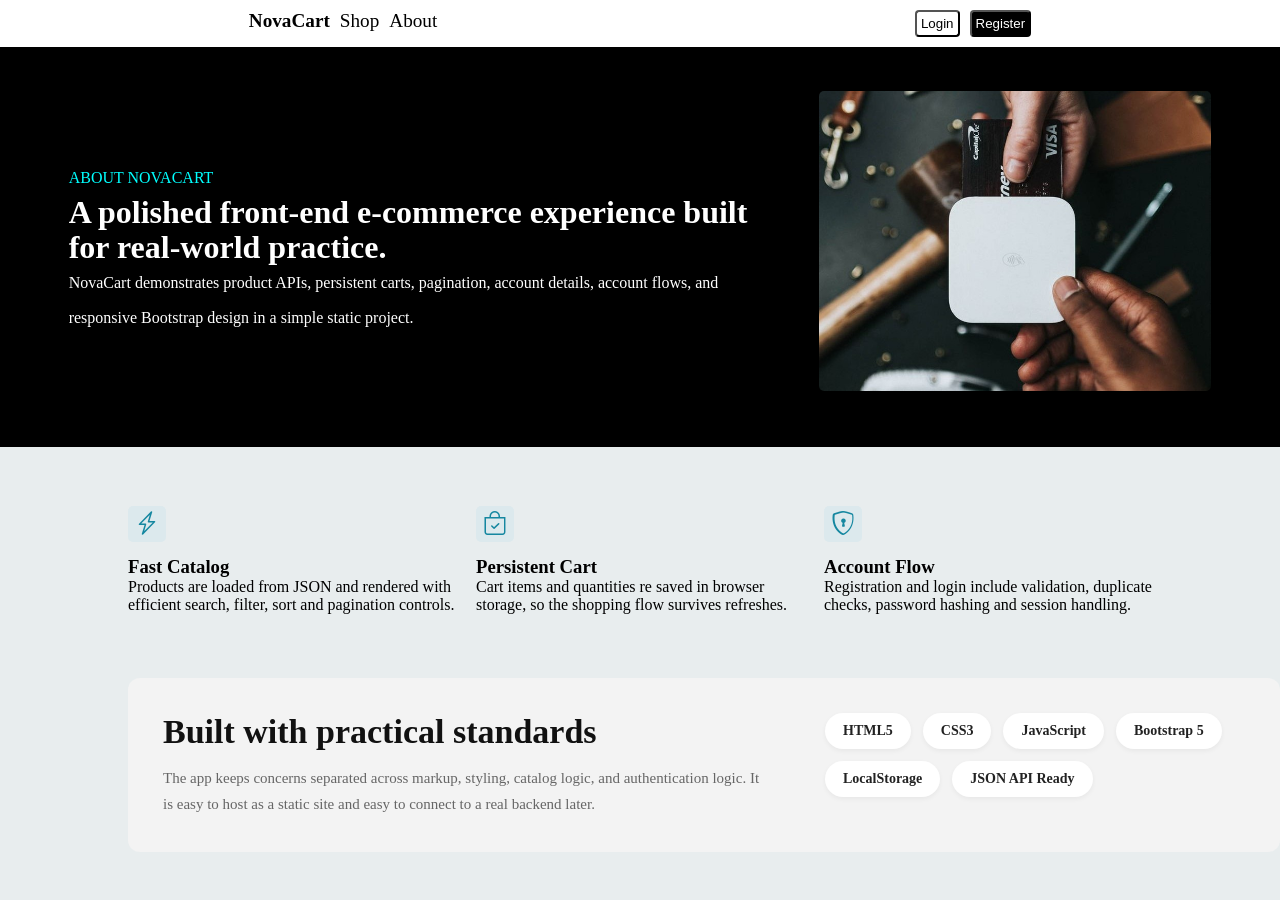
<file: HTML/about.html>
<!DOCTYPE html>
<html lang="en">
<head>
    <meta charset="UTF-8">
    <meta name="viewport" content="width=device-width, initial-scale=1.0">
    <title>About</title>
    <link rel="stylesheet" href="../CSS/about.css">
<link rel="stylesheet" href="https://cdn.jsdelivr.net/npm/bootstrap-icons@1.13.1/font/bootstrap-icons.min.css"><script src="https://cdn.jsdelivr.net/npm/bootstrap@5.3.3/dist/js/bootstrap.min.js" integrity="sha384-0pUGZvbkm6XF6gxjEnlmuGrJXVbNuzT9qBBavbLwCsOGabYfZo0T0to5eqruptLy" crossorigin="anonymous"></script>
</head>
<body>
    <nav>
        <div class="nav_bar" style="justify-content: space-around;">
            <ul>
                <li>
                    <h4>NovaCart</h4>
                </li>
                <li><a href="#">Shop</a></li>
                <li><a href="#">About</a></li>
            </ul>

            <ul>
                <button style="background-color: white; color: black;">Login</button>
                <button style="background-color: black; color: white;">Register</button>
            </ul>
        </div>
    </nav>

    <section class="land">
        <div style="width: 700px;">
            <p style="color: aqua;">ABOUT NOVACART</p>
            <h1 style="font-size: xx-large;">A polished front-end e-commerce experience built for real-world practice.</h1>
            <p>NovaCart demonstrates product APIs, persistent carts, pagination, account details, account flows, and responsive Bootstrap design in a simple static project.</p>
        </div>
        <div>
            <img src="../Assets/about.jpeg" alt="" height="300px">
        </div>
    </section>

    <section class="cont">
        <div class="cont-div">
            <i class="bi bi-lightning-charge"></i><br><br>
            <h3>Fast Catalog</h3>
            <p>Products are loaded from JSON and rendered with efficient search, filter, sort and pagination controls.</p>
        </div>
            <div class="cont-div">
            <i class="bi bi-bag-check"></i><br><br>
            <h3>Persistent Cart</h3>
            <p>Cart items and quantities re saved in browser storage, so the shopping flow survives refreshes.</p>
        </div>
            <div class="cont-div">
            <i class="bi bi-shield-lock"></i><br><br>
            <h3>Account Flow</h3>
            <p>Registration and login include validation, duplicate checks, password hashing and session handling.</p>
    </div>
    </section>  
    
      <section class="standards-section">

    <div class="left-content">

      <h2>Built with practical standards</h2>

      <p>
        The app keeps concerns separated across markup, styling,
        catalog logic, and authentication logic. It is easy to host
        as a static site and easy to connect to a real backend later.
      </p>

    </div>

    <div class="tags">

      <div class="tag">HTML5</div>
      <div class="tag">CSS3</div>
      <div class="tag">JavaScript</div>
      <div class="tag">Bootstrap 5</div>
      <div class="tag">LocalStorage</div>
      <div class="tag">JSON API Ready</div>
    </div>
  </section>

</body>
</html>
</file>
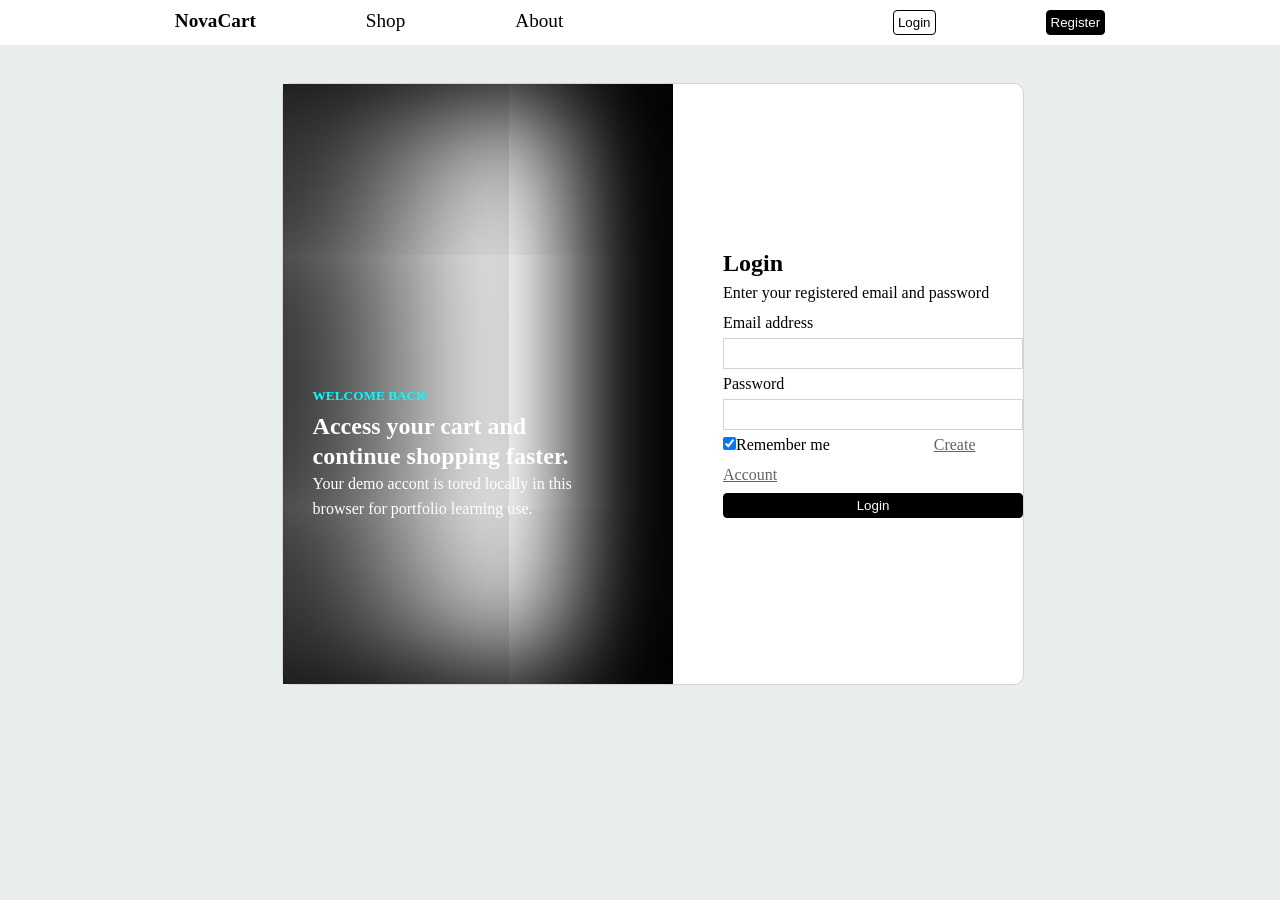
<file: HTML/login.html>
<!DOCTYPE html>
<html lang="en">
<head>
    <meta charset="UTF-8">
    <meta name="viewport" content="width=device-width, initial-scale=1.0">
    <title>Login</title>
    <link rel="stylesheet" href="../CSS/login.css">
</head>
<body>
    <nav>
        <div class="nav_bar" style="justify-content: space-around;">
            <ul>
                <li>
                    <h4>NovaCart</h4>
                </li>
                <li><a href="../HTML/index.html">Shop</a></li>
                <li><a href="../HTML/about.html">About</a></li>
            </ul>

            <ul>
                <button style="background-color: white; color: black;">Login</button>
                <a href="../HTML/register.html"><button style="background-color: black; color: white;">Register</button></a>
            </ul>
        </div>
    </nav>

        <section class="loginForm">
        <div class="form_img" style="height: 600px; width: 450px;">
            <h5 style="color: aqua;">WELCOME BACK</h5>
            <h1 style="width: 80%;">Access your cart and continue shopping faster.</h1>
            <p style="width: 80%; line-height: 25px;">Your demo accont is tored locally in this browser for portfolio learning use.</p>
        </div>

        <div>
            <form action="">
                <h2>Login</h2>
                <p>Enter your registered email and password</p>
                <label for="mail">Email address</label><br>
                <input type="email" id="mail"><br>
                <label for="pswd">Password</label><br>
                <input type="password" name="pswd" id="pswd"><br>
                <input type="checkbox" checked>Remember me
                <a href="#">Create Account</a><br>
                <button>Login</button>
            </form>
        </div>
    </section>
</body>
</html>
</file>
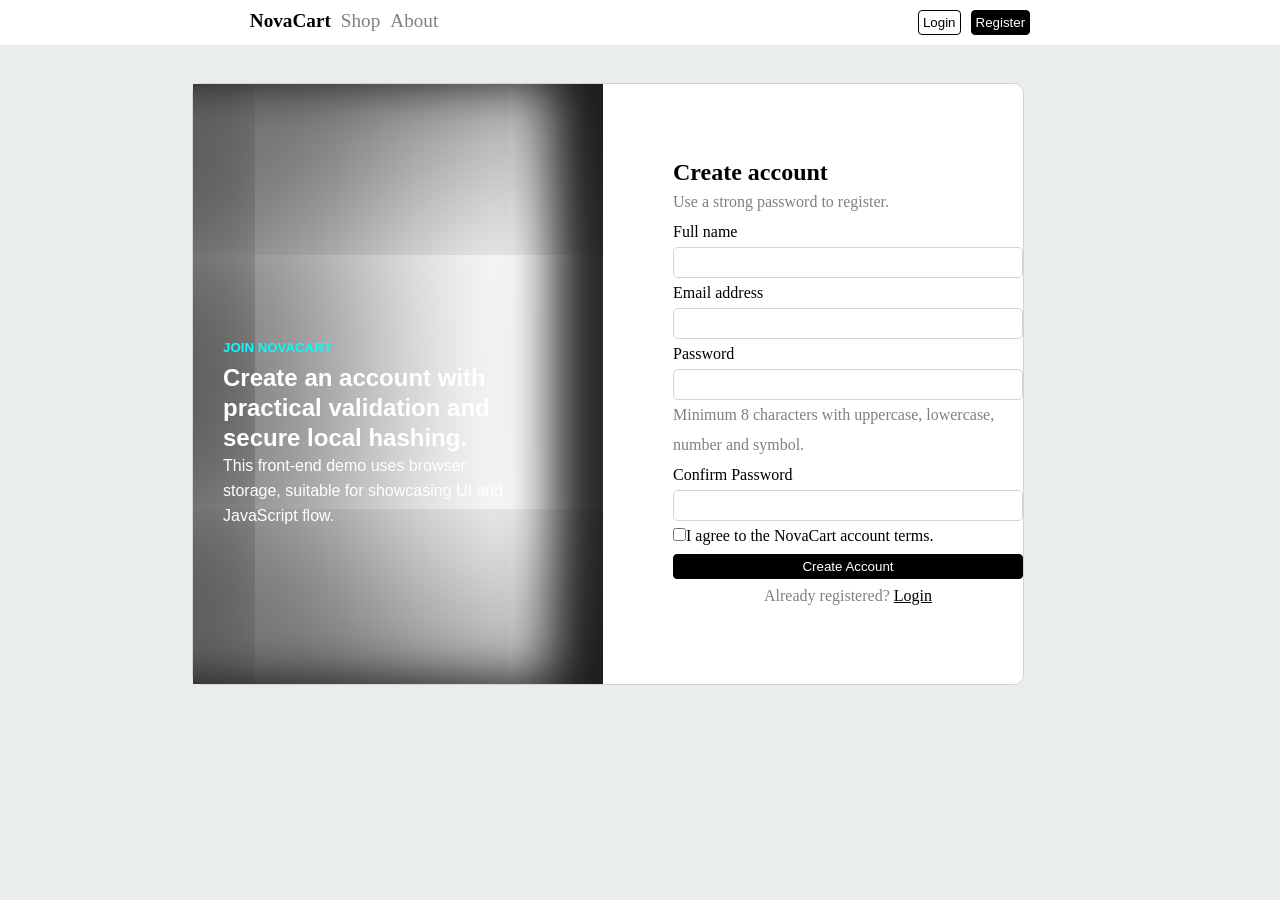
<file: HTML/register.html>
<!DOCTYPE html>
<html lang="en">
<head>
    <meta charset="UTF-8">
    <meta name="viewport" content="width=device-width, initial-scale=1.0">
    <title>Register Form</title>
    <link rel="stylesheet" href="../CSS/register.css">

</head>
<body>
      <nav>
        <div class="nav_bar">
            <ul>
                <li>
                    <h4>NovaCart</h4>
                </li>
                <li><a href="../HTML/index.html" style="color: grey;">Shop</a></li>
                <li><a href="../HTML/about.html" style="color: grey;">About</a></li>
            </ul>

            <ul>
                <a href="../HTML/login.html"><button style="background-color: white; color: black;">Login</button></a>
                <button style="background-color: black; color: white;">Register</button>
            </ul>
        </div>
    </nav>

    <section class="loginForm">
        <div class="form_img" style="height: 600px; width: 500px;">
            <h5 style="color: aqua;">JOIN NOVACART</h5>
            <h1 style="width: 80%;">Create an account with practical validation and secure local hashing.</h1>
            <p style="width: 80%; line-height: 25px;">This front-end demo uses browser storage, suitable for showcasing UI and JavaScript flow.</p>
        </div>

        <div style="width: 400px;">
            <form action="">
                <h2>Create account</h2>
                <p style="color: grey;">Use a strong password to register.</p>
                <label for="name">Full name</label><br>
                <input type="text" id="name"><br>
                <label for="mail">Email address</label><br>
                <input type="email" id="mail"><br>
                <label for="pswd">Password</label><br>
                <input type="password" name="pswd" id="pswd"><br>
                <p style="color: grey;">Minimum 8 characters with uppercase, lowercase, number and symbol.</p>
                <label for="cnfm">Confirm Password</label><br>
                <input type="password" id="cnfm"><br>
                <input type="checkbox">I agree to the NovaCart account terms. <br>
                <button>Create Account</button>
                <div style="text-align: center;">
                    <span style="color: grey;">Already registered? </span><a href="#">Login</a>
                </div>
            </form>
        </div>
    </section>
</body>
</html>
</file>
<file: CSS/about.css>
*{
    margin: 0%;
    padding: 0%;
    box-sizing: border-box;
}
body{
    background-color: rgb(232, 237, 238);
}
.nav_bar{
    display: flex;
    justify-content: space-between;
    padding: 10px;
    font-size: larger;
    background-color: white;
}
ul{
    display: flex;
    list-style: none;
    justify-content: space-between;
    gap: 10px;
    align-content: center;
}
nav button{
    padding: 4px;
    border-radius: 4px;
    cursor: pointer;
}
nav a{
    color: black;
    text-decoration: none;
}

.land{
    background-color: black;
    color: white;
    display: flex;
    height: 400px;
    align-items: center;
    padding: 50px;
    line-height: 35px;
    gap: 50px;
    justify-content: center;
}
img{
    border-radius: 5px;
}
.cont{
    margin:5% 10%;
    display: grid;
    grid-template-columns: repeat(3,1fr);
    gap: 20px;
    align-content: center;
}
i{
    color: rgb(21, 135, 160);
    padding: 5px 7px;
    background-color: rgb(220, 233, 237);
    border-radius: 5px;
    font-size: x-large;
}
select{
    padding: 4px;
    background-color: white;
    border-radius: 4px;
    border: 1px solid black;
}
.standards-section{
      /* width:100%; */
      max-width:1200px;
      background:#f3f3f3;
      border-radius:12px;
      padding:35px;
      display:flex;
      justify-content:space-between;
      align-items:flex-start;
      gap:40px;
      flex-wrap:wrap;
      margin-left: 10%;
    }

    .left-content{
      flex:1;
      min-width:280px;
    }

    .left-content h2{
      font-size:34px;
      color:#111;
      margin-bottom:15px;
    }

    .left-content p{
      font-size:15px;
      line-height:1.7;
      color:#666;
      max-width:600px;
    }

    .tags{
      display:flex;
      flex-wrap:wrap;
      gap:12px;
      max-width:420px;
    }

    .tag{
      background:#fff;
      padding:10px 18px;
      border-radius:50px;
      font-size:14px;
      font-weight:bold;
      color:#222;
      box-shadow:0 2px 5px rgba(0,0,0,0.05);
      transition:0.3s;
      cursor:pointer;
    }

    .tag:hover{
      background:#111;
      color:#fff;
      transform:translateY(-2px);
    }

    @media(max-width:768px){

      .standards-section{
        flex-direction:column;
      }

      .left-content h2{
        font-size:28px;
      }

    }
</file>
<file: CSS/login.css>
*{
    margin: 0%;
    padding: 0%;
    box-sizing: border-box;
}
body{
    background-color: rgb(232, 237, 238);
}
.nav_bar{
    display: flex;
    justify-content: space-between;
    padding: 10px;
    font-size: larger;
    background-color: white;
}
ul{
    display: flex;
    list-style: none;
    justify-content: space-between;
    gap: 10px;
    align-content: center;
}
button,select{
    padding: 4px;
    background-color: white;
    border-radius: 4px;
    border: 1px solid black;
}
nav a{
    color: black;
    text-decoration: none;
}
.loginForm{
    display: flex;
    justify-content:space-evenly ;
    column-gap: 50px;
    margin-left: 22%;
    line-height: 30px;
    border: 1px solid rgb(212, 211, 211);
    margin-right: 20%;
    margin-top: 3%;
    background-color: white;
    border-radius: 10px;
    align-items: center;
}
a{
    color: rgb(100, 99, 99);
    margin-left:100px;
}
button{
    width: 100%;
    color: white;
    background-color: black;
}
input[type='email'],[type='password']{
    padding: 7px;
    width: 300px;
    border: 1px solid lightgrey;
}
.form_img{
    background-image: url("https://images.unsplash.com/photo-1516321318423-f06f85e504b3?auto=format&fit=crop&w=1100&q=80");
    background-repeat: no-repeat;
    background-size: cover;
    background-position: center;
    box-shadow: inset 100px 2px 200px black, inset -100px -2px 100px black;
    padding: 10px;
    color: white;
    padding-top: 40%;
    padding-left: 30px;

}

@media screen and (max-width:768px) {
    .loginForm{
        flex-direction: column;
        margin-left: 10%;
        margin-right: 10%;
        padding-bottom: 10px;
        height: 80%;
    }
}

@media screen and (max-width:1044px) {
    .loginForm{
        flex-direction: column;
        margin-left: 10%;
        margin-right: 10%;
        padding-bottom: 10px;
        height: 80%;
    }
}
</file>
<file: CSS/register.css>
*{
    margin: 0%;
    padding: 0%;
    box-sizing: border-box;
}
body{
    background-color: rgb(232, 237, 238);
}
.nav_bar{
    display: flex;
    justify-content: space-around;
    padding: 10px;
    font-size: larger;
    background-color: white;
}
ul{
    display: flex;
    list-style: none;
    justify-content: space-between;
    gap: 10px;
    align-content: center;
}
button,select{
    padding: 4px;
    background-color: white;
    border-radius: 4px;
    border: 1px solid black;
}
nav a{
    color: black;
    text-decoration: none;
}
.loginForm{
    display: flex;
    gap: 70px;
    align-items: center;
    margin-left: 15%;
    line-height: 30px;
    border: 1px solid rgb(212, 211, 211);
    margin-right: 20%;
    margin-top: 3%;
    background-color: white;
    border-radius: 10px;
}
a{
    color: black;
}
button{
    width: 100%;
    color: white;
    background-color: black;
}
input[type='email'],[type='password'],[type='text']{
    padding: 7px;
    width: 350px;
    border: 1px solid lightgrey;
    border-radius: 5px;
}
.form_img{
    background-image: url("https://images.unsplash.com/photo-1556742049-0cfed4f6a45d?auto=format&fit=crop&w=1100&q=80");
    background-repeat: no-repeat;
    background-size: cover;
    background-position: center;
    padding: 10px;
    color: white;
    padding-top: 30%;
    padding-left: 30px;
    box-shadow: inset 100px 2px 300px black, inset -50px -2px 50px rgb(41, 40, 40);
    font-family:Arial, Helvetica, sans-serif;
}

@media screen and (max-width:768px) {
    .loginForm{
        flex-direction: column;
        margin-left: 10%;
        margin-right: 10%;
        padding-bottom: 10px;
        height: 80%;
    }
}
</file>
